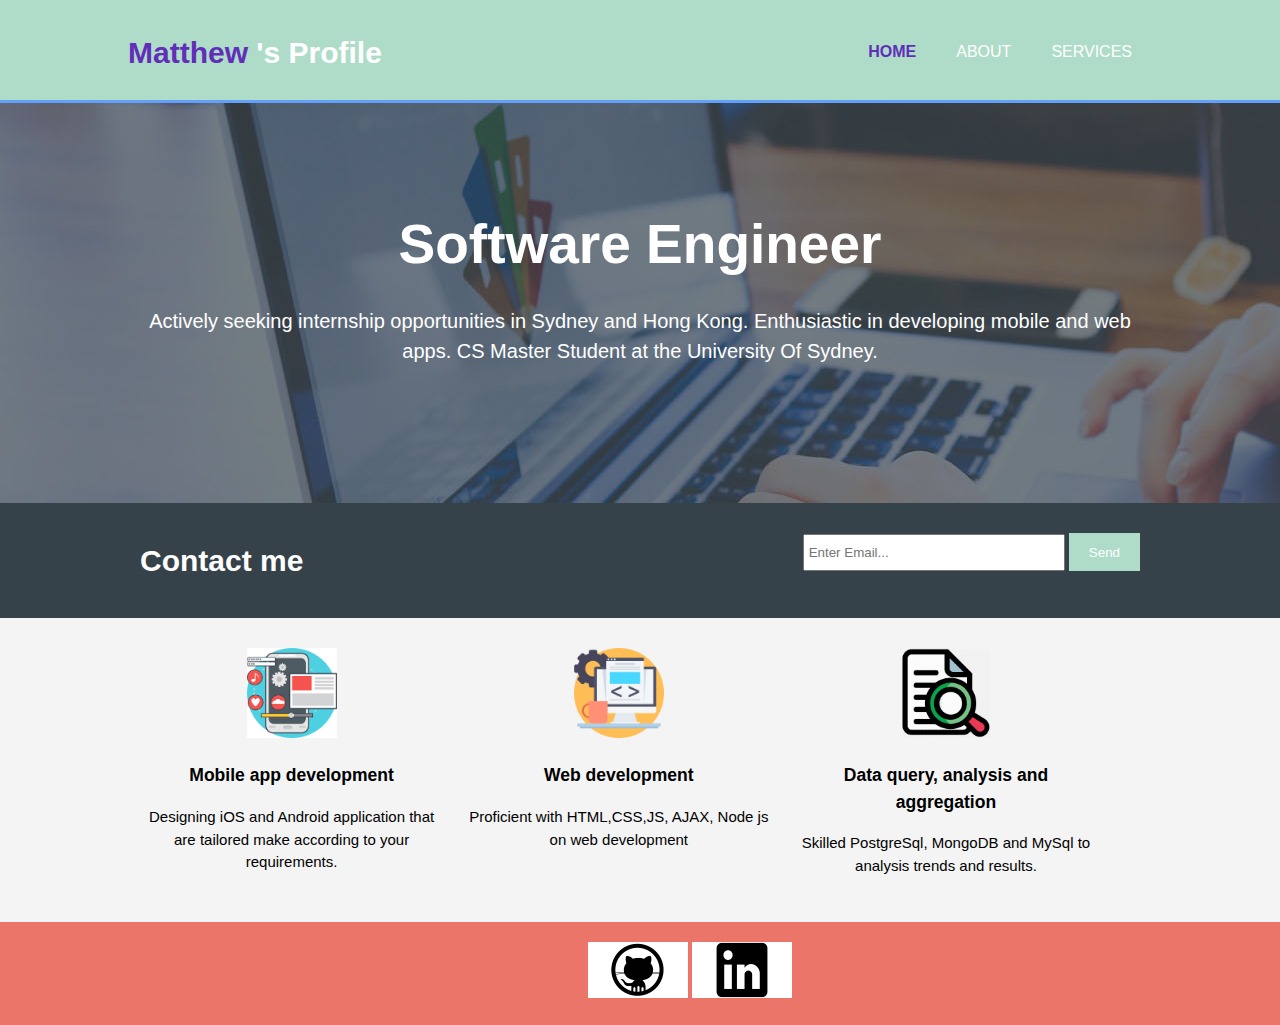
<file: matt_profile/index.html>
<!DOCTYPE html>
<html>
  <head>
    <meta charset="utf-8">
    <meta name="viewport" content="width=device-width">
    <meta name="description" content="Matthew's Profile">
	  <meta name="keywords" content="web design, mobile application, mobile app developer, web developer">
  	<meta name="author" content="Matthew Leung">
    <title>Matthew's Profile | Welcome</title>
    <link rel="stylesheet" href="./css/style.css">
  </head>
  <body>
    <header>
      <div class="container">
        <div id="branding">
          <h1><span class="highlight">Matthew</span> 's Profile</h1>
        </div>
        <nav>
          <ul>
            <li class="current"><a href="index.html">Home</a></li>
            <li><a href="about.html">About</a></li>
            <li><a href="services.html">Services</a></li>
          </ul>
        </nav>
      </div>
    </header>

    <section id="showcase">
      <div class="container">
        <h1>Software Engineer</h1>
        <p>Actively seeking internship opportunities in Sydney and Hong Kong. Enthusiastic in developing mobile and web apps. CS Master Student at the University Of Sydney.</p>
      </div>
    </section>

    <section id="newsletter">
      <div class="container">
        <h1>Contact me</h1>
        <form>
          <input type="email" placeholder="Enter Email...">
          <button type="submit" class="button_1">Send</button>
        </form>
      </div>
    </section>

    <section id="boxes">
      <div class="container">
        <div class="box">
          <img src="./img/mobile.png">
          <h3>Mobile app development</h3>
          <p>Designing iOS and Android application that are tailored make according to your requirements.</p>
        </div>
        <div class="box">
          <img src="./img/web.png">
          <h3>Web development</h3>
          <p>Proficient with HTML,CSS,JS, AJAX, Node js on web development</p>
        </div>
        <div class="box">
          <img src="./img/query.png">
          <h3>Data query, analysis and aggregation</h3>
          <p>Skilled PostgreSql, MongoDB and MySql to analysis trends and results.</p>
        </div>
      </div>
    </section>

    <footer>
      <div id="iconList">
          <a href="https://github.com/mattyleung" target="_blank"><img id="githubicon"src="./img/github.png" target="_blank"></a>
          <a href="https://www.linkedin.com/in/matthew-leung-06305515a/"><img id="linkedinIcon" src="./img/linkedin.png"></a>
         </div>  
    </footer>
  </body>
</html>
</file>
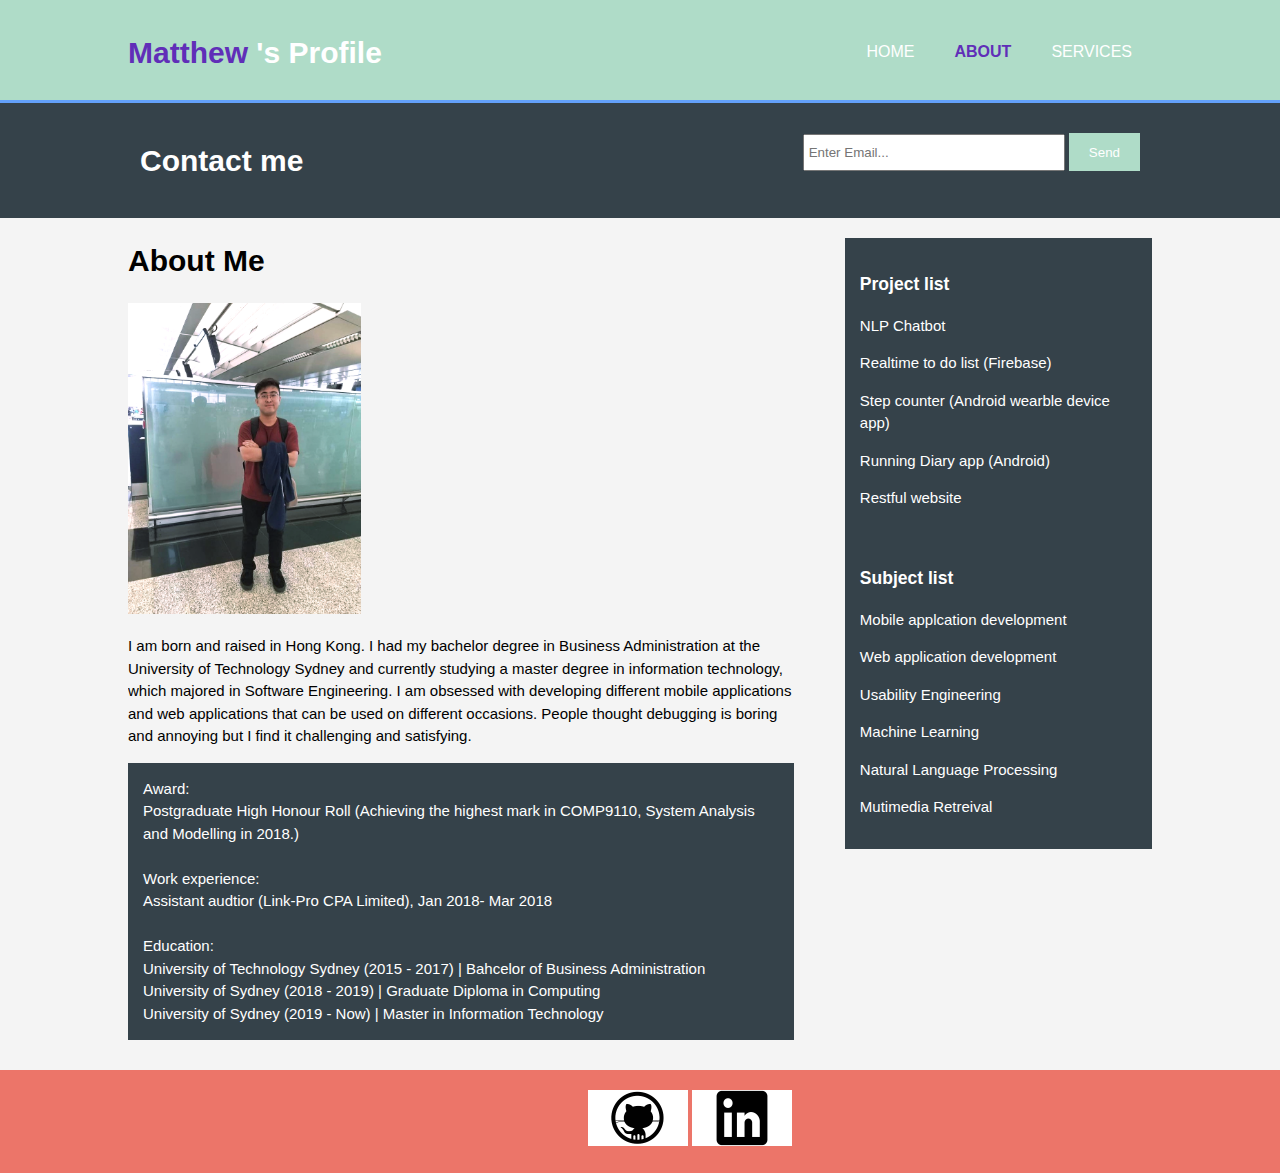
<file: matt_profile/about.html>
<!DOCTYPE html>
<html>
  <head>
    <meta charset="utf-8">
    <meta name="viewport" content="width=device-width">
    <meta name="description" content="Matthew's Profile">
	  <meta name="keywords" content="web design, mobile application, mobile app developer, web developer">
  	<meta name="author" content="Matthew Leung">
    <title>Matthew's Profile | Welcome</title>
    <link rel="stylesheet" href="./css/style.css">
  </head>
  <body>
    <header>
      <div class="container">
        <div id="branding">
          <h1><span class="highlight">Matthew</span> 's Profile</h1>
        </div>
        <nav>
          <ul>
            <li><a href="index.html">Home</a></li>
            <li class="current"><a href="about.html">About</a></li>
            <li><a href="services.html">Services</a></li>
          </ul>
        </nav>
      </div>
    </header>

    <section id="newsletter">
      <div class="container">
        <h1>Contact me</h1>
          
        <form>
          <input type="email" placeholder="Enter Email...">
          <button type="submit" class="button_1">Send</button>
        </form>
      </div>
    </section>

    <section id="main">
      <div class="container">
        <article id="main-col">
          <h1 class="page-title" display: inline-block>About Me</h1>
            
            <div id="boxes2">
                <img class="box2" src="./img/profilePic.png">
            </div>
          <p>
            I am born and raised in Hong Kong. I had my bachelor degree in Business Administration at the University of Technology Sydney and currently studying a master degree in information technology, which majored in Software Engineering. I am obsessed with developing different mobile applications and web applications that can be used on different occasions. People thought debugging is boring and annoying but I find it challenging and satisfying.
          </p>
          <p class="dark">
              Award: <br>
              Postgraduate High Honour Roll
              (Achieving the highest mark in COMP9110, System Analysis and Modelling in 2018.)<br> <br>
              Work experience: <br>
              Assistant audtior (Link-Pro CPA Limited), Jan 2018- Mar 2018 <br>
              <br>
              Education: <br>
              University of Technology Sydney (2015 - 2017) | Bahcelor of Business Administration <br>
              University of Sydney (2018 - 2019) | Graduate Diploma in Computing <br>
              University of Sydney (2019 - Now) | Master in Information Technology
              
              
          </p>
            
        </article>

        <aside id="sidebar">
          <div class="dark">
            <h3>Project list</h3>
            <p>NLP Chatbot</p>
              <p>Realtime to do list (Firebase)</p>
              <p>Step counter (Android wearble device app)</p>
              <p>Running Diary app (Android)</p>
              <p>Restful website</p> <br>
            <h3>Subject list</h3>
              <p>Mobile applcation development</p>
              <p>Web application development</p>
              <p>Usability Engineering</p>
              <p>Machine Learning</p>
              <p>Natural Language Processing</p>
              <p>Mutimedia Retreival</p>
          </div>
        </aside>
        
      </div>
    </section>

    <footer>
      <div id="iconList">
          <a href="https://github.com/mattyleung" target="_blank"><img id="githubicon"src="./img/github.png" target="_blank"></a>
          <a href="https://www.linkedin.com/in/matthew-leung-06305515a/"><img id="linkedinIcon" src="./img/linkedin.png"></a>
         </div>  
    </footer>
  </body>
</html>
</file>
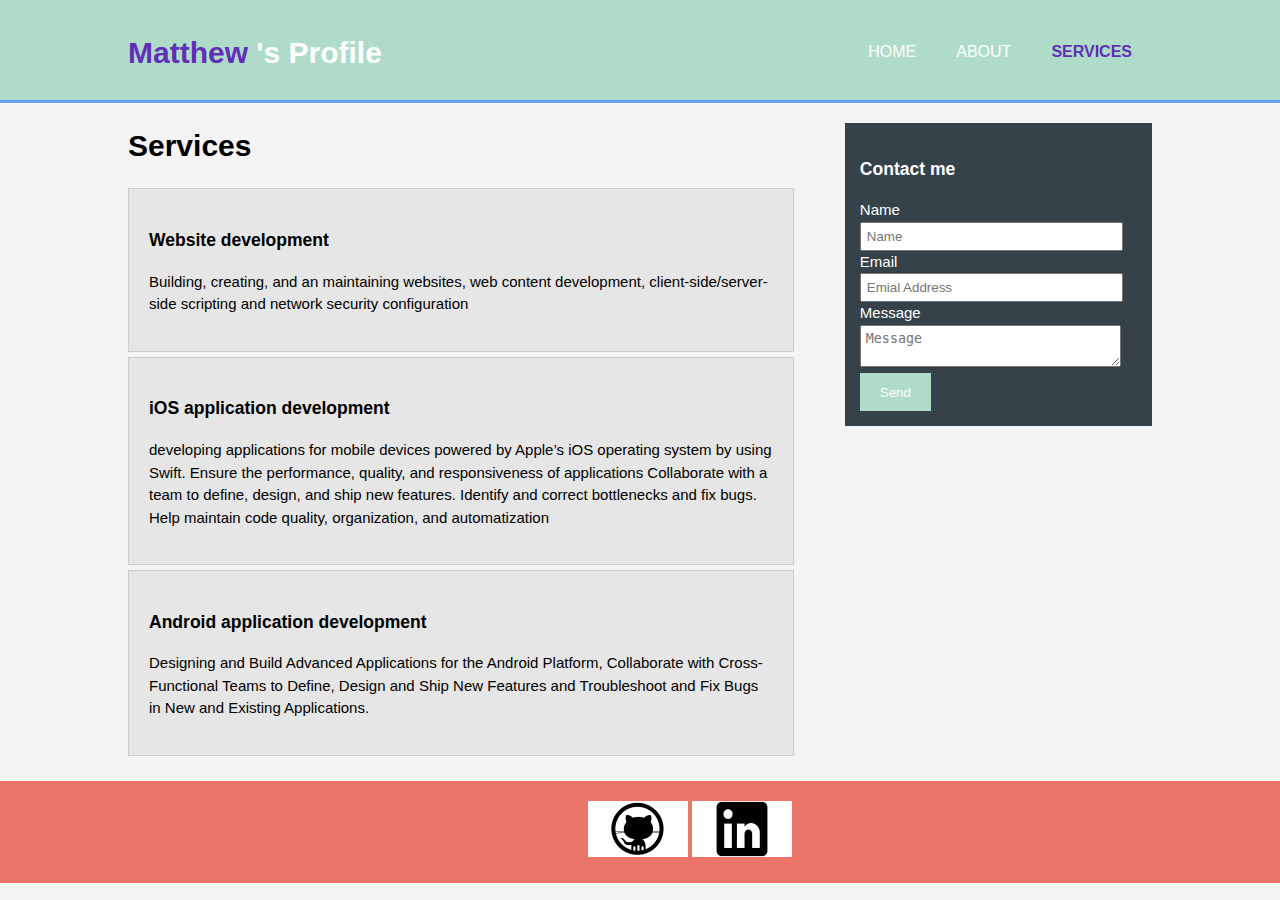
<file: matt_profile/services.html>
<!DOCTYPE html>
<html>
  <head>
    <meta charset="utf-8">
    <meta name="viewport" content="width=device-width">
    <meta name="description" content="Matthew's Profile">
	  <meta name="keywords" content="web design, mobile application, mobile app developer, web developer">
  	<meta name="author" content="Matthew Leung">
    <title>Matthew's Profile | Welcome</title>
    <link rel="stylesheet" href="./css/style.css">
  </head>
  <body>
    <header>
      <div class="container">
        <div id="branding">
          <h1><span class="highlight">Matthew</span> 's Profile</h1>
        </div>
        <nav>
          <ul>
            <li><a href="index.html">Home</a></li>
            <li><a href="about.html">About</a></li>
            <li class="current"><a href="services.html">Services</a></li>
          </ul>
        </nav>
      </div>
    </header>


    <section id="main">
      <div class="container">
        <article id="main-col">
          <h1 class="page-title">Services</h1>
          <ul id="services">
            <li>
              <h3>Website development</h3>
              <p>Building, creating, and an maintaining websites, web content development, client-side/server-side scripting and network security configuration</p>
						  
            </li>
            <li>
              <h3>iOS application development</h3>
              <p>developing applications for mobile devices powered by Apple’s iOS operating system by using Swift. Ensure the performance, quality, and responsiveness of applications
                  Collaborate with a team to define, design, and ship new features. Identify and correct bottlenecks and fix bugs. Help maintain code quality, organization, and automatization</p>
						  
            </li>
            <li>
              <h3>Android application development</h3>
              <p>Designing and Build Advanced Applications for the Android Platform, Collaborate with Cross-Functional Teams to Define, Design and Ship New Features and Troubleshoot and Fix Bugs in New and Existing Applications.</p>
						  
            </li>
          </ul>
        </article>

        <aside id="sidebar">
          <div class="dark">
            <h3>Contact me</h3>
            <form class="quote">
  						<div>
  							<label>Name</label><br>
  							<input type="text" placeholder="Name">
  						</div>
  						<div>
  							<label>Email</label><br>
  							<input type="email" placeholder="Emial Address">
  						</div>
  						<div>
  							<label>Message</label><br>
  							<textarea placeholder="Message"></textarea>
  						</div>
  						<button class="button_1" type="submit">Send</button>
					</form>
          </div>
        </aside>
      </div>
    </section>

    <footer>
      <div id="iconList">
          <a href="https://github.com/mattyleung" target="_blank"><img id="githubicon"src="./img/github.png" target="_blank"></a>
          <a href="https://www.linkedin.com/in/matthew-leung-06305515a/"><img id="linkedinIcon" src="./img/linkedin.png"></a>
         </div>  
    </footer>
  </body>
</html>
</file>
<file: matt_profile/css/style.css>
body{
  font: 15px/1.5 Arial, Helvetica,sans-serif;
  padding:0;
  margin:0;
  background-color:#f4f4f4;
}

/* Global */
.container{
  width:80%;
  margin:auto;
  overflow:hidden;
}

ul{
  margin:0;
  padding:0;
}

.button_1{
  height:38px;
  background:#AFDCC8;
  border:0;
  padding-left: 20px;
  padding-right:20px;
  color:#ffffff;
}

.dark{
  padding:15px;
  background:#35424a;
  color:#ffffff;
  margin-top:10px;
  margin-bottom:10px;
}

/* Header **/
header{
  background:#AFDCC8;
  color:#ffffff;
  padding-top:30px;
  min-height:70px;
  border-bottom:#63A0F9 3px solid;
}

header a{
  color:#ffffff;
  text-decoration:none;
  text-transform: uppercase;
  font-size:16px;
}

header li{
  float:left;
  display:inline;
  padding: 0 20px 0 20px;
}

header #branding{
  float:left;
}

header #branding h1{
  margin:0;
}

header nav{
  float:right;
  margin-top:10px;
}

header .highlight, header .current a{
  color:#602EB8;
  font-weight:bold;
}

header a:hover{
  color:#cccccc;
  font-weight:bold;
}

/* Showcase */
#showcase{
  min-height:400px;
  background:url('../img/showcase.jpg') no-repeat 0 -400px;
  text-align:center;
  color:#ffffff;
}

#showcase h1{
  margin-top:100px;
  font-size:55px;
  margin-bottom:10px;
}

#showcase p{
  font-size:20px;
}

/* Newsletter */
#newsletter{
  padding:15px;
  color:#ffffff;
  background:#35424a
}

#newsletter h1{
  float:left;
}

#newsletter form {
  float:right;
  margin-top:15px;
}

#newsletter input[type="email"]{
  padding:4px;
  height:25px;
  width:250px;
}

/* Boxes */
#boxes{
  margin-top:20px;
}

#boxes .box{
  float:left;
  text-align: center;
  width:30%;
  padding:10px;
}

#boxes .box img{
  width:90px;
}

/* Sidebar */
aside#sidebar{
  float:right;
  width:30%;
  margin-top:10px;
}

#githubicon #linkedinIcon{
    padding-left:69px;
    
}

#iconList{
    padding-left: 100px;
   
}
aside#sidebar .quote input, aside#sidebar .quote textarea{
  width:90%;
  padding:5px;
}

/* Main-col */
article#main-col{
  float:left;
  width:65%;
}
article#main-col img{
/*  float:left;*/
  width:35%;
}
article#main-col.logo{
/*  float:left;*/
  width:15%;
}

/* Services */
ul#services li{
  list-style: none;
  padding:20px;
  border: #cccccc solid 1px;
  margin-bottom:5px;
  background:#e6e6e6;
}

footer{
  padding:20px;
  margin-top:20px;
  color:#ffffff;
  background-color:#EC7569;
  text-align: center;
}

/* Media Queries */
@media(max-width: 768px){
  header #branding,
  header nav,
  header nav li,
  #newsletter h1,
  #newsletter form,
  #boxes .box,
  article#main-col,
  aside#sidebar{
    float:none;
    text-align:center;
    width:100%;
  }

  header{
    padding-bottom:20px;
  }

  #showcase h1{
    margin-top:40px;
  }

  #newsletter button, .quote button{
    display:block;
    width:100%;
  }

  #newsletter form input[type="email"], .quote input, .quote textarea{
    width:100%;
    margin-bottom:5px;
  }

}
</file>
